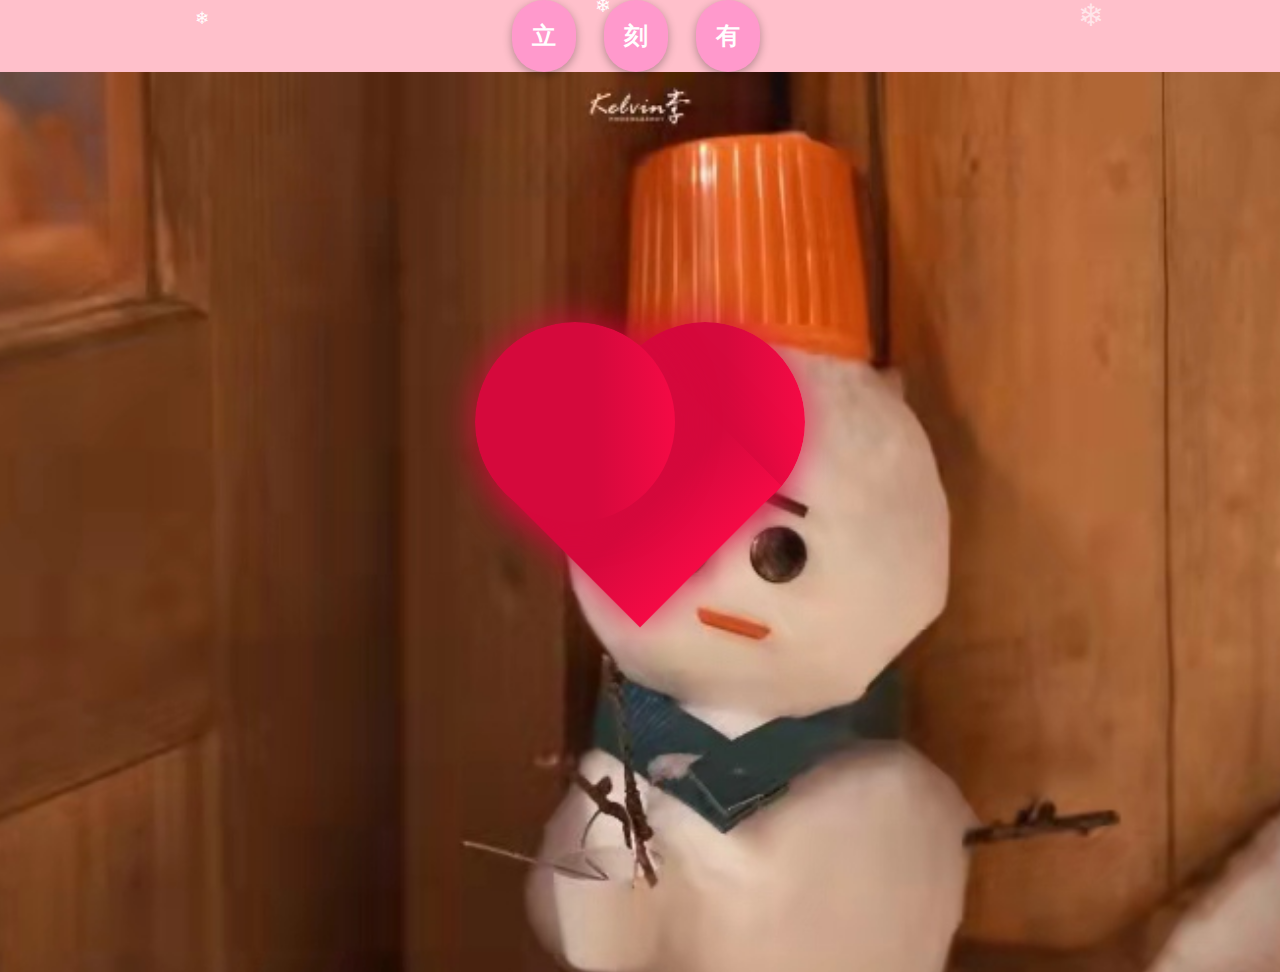
<file: sc/index.html>
<!DOCTYPE html>
<html lang="en">

<head>
  <meta charset="UTF-8">
  <meta http-equiv="X-UA-Compatible" content="IE=edge">
  <meta name="viewport" content="width=device-width, initial-scale=1.0">
  <title>方法1</title>

  <script type="text/javascript" src="jquery-1.8.2.min.js"></script>
  <script src="jq.snow.js"></script>
  <!--下面是调用方法和参数说明-->
  <script>
    $(function(){
      $.fn.snow({
        minSize: 5,		//雪花的最小尺寸
        maxSize: 40, 	//雪花的最大尺寸
        newOn: 100		//雪花出现的频率 这个数值越小雪花越多
      });
    });
  </script>
  <style>
    button {
      background-color: #ff99cc;
      color: #fff;
      border: none;
      border-radius: 50px;
      padding: 20px;
      font-size: 24px;
      font-weight: bold;
      text-transform: uppercase;
      box-shadow: 0 3px 10px rgba(0, 0, 0, 0.3);
      overflow: hidden;
      transition: all 0.3s ease;
    }

    button:before {
      content: "";
      position: absolute;
      top: -50%;
      left: -50%;
      width: 200%;
      height: 200%;
      background-color: #ff6699;
      border-radius: 50%;
      transform: scale(0);
      transition: all 0.3s ease;
    }


    button:hover {
      cursor: pointer;
    }
    iframe{
      width: 100%;
      height: 900px;
      overflow: hidden;
    }
  </style>
  <link rel="stylesheet" href="13.css">
</head>
<body bgcolor="#ffc0cb">
<audio autoplay="" loop=""> <source src="yh.mp3"></audio>
<div class="list-group" style="position:relative;left:40%;">
  <button type="button" class="list-group-item list-group-item-action btn1">立</button>
  &nbsp&nbsp&nbsp&nbsp&nbsp
  <button type="button" class="list-group-item list-group-item-action btn2">刻</button>
  &nbsp&nbsp&nbsp&nbsp&nbsp
  <button type="button" class="list-group-item list-group-item-action btn3">有</button>

</div>

<iframe frameborder="0" src="./2.html"></iframe>
<script>
  var btn1 = document.querySelector(".btn1");
  var btn2 = document.querySelector(".btn2");
  var btn3 = document.querySelector(".btn3");
  var iframe = document.querySelector("iframe");
  btn1.onclick = function(){
    iframe.src = "./2.html"
  }
  btn2.onclick = function(){
    iframe.src = "./1.html"
  }
  btn3.onclick = function(){
    iframe.src = "./4.html"
  }
</script>
</body>

</html>
</file>
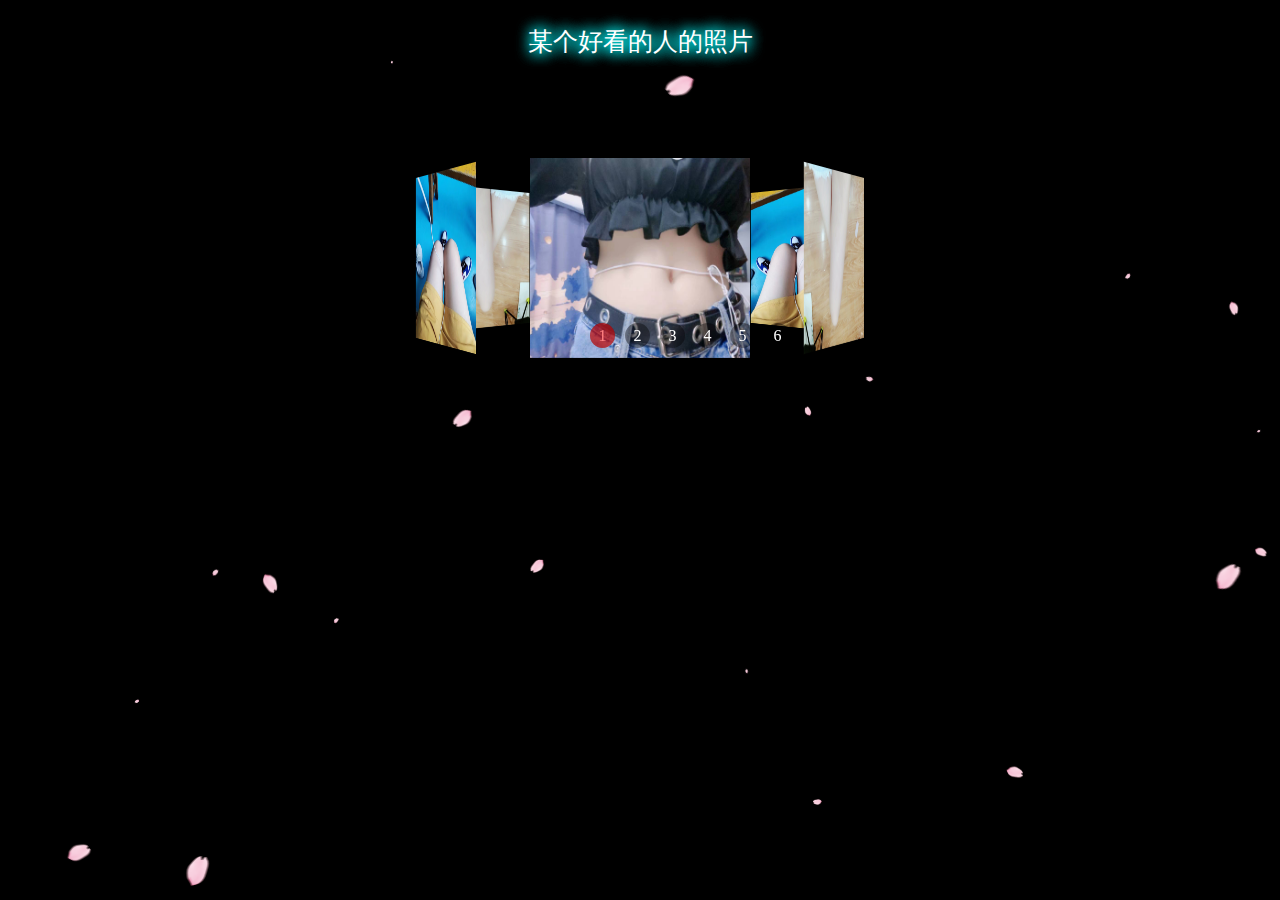
<file: sc/1.html>
<!DOCTYPE html>
<html lang="en">
<head>
  <meta charset="UTF-8">
  <title>沈晨的相册</title>
  <style type="text/css">
    body{
      padding: 0;
      margin: 0;
      background-color: black;
    }
    ul,ol{
      list-style: none;
      padding: 0;
      margin: 0;
    }
    div{
      margin: 100px auto;
      position: relative;
      perspective: 900px;
    }
    div,ul,ul>li,img{
      width: 220px;
      height: 200px;
    }
    ul{
      position: relative;
      transform-style: preserve-3d;
      transform: translateZ(-260px);
      animation-name: rotate;
      animation-duration: 12s;
      animation-iteration-count: infinite;
    }
    ul>li{
      position: absolute;
      left: 0;
    }
    ul>li:nth-of-type(1){
      transform: rotateY(0deg) translateZ(260px);
    }
    ul>li:nth-of-type(2){
      transform: rotateY(60deg) translateZ(260px);
    }
    ul>li:nth-of-type(3){
      transform: rotateY(120deg) translateZ(260px);
    }
    ul>li:nth-of-type(4){
      transform: rotateY(180deg) translateZ(260px);
    }
    ul>li:nth-of-type(5){
      transform: rotateY(240deg) translateZ(260px);
    }
    ul>li:nth-of-type(6){
      transform: rotateY(300deg) translateZ(260px);
    }
    @keyframes rotate {
      0%{
        transform: translateZ(-260px) rotateY(0deg
        );
      }
      16%{
        transform: translateZ(-260px) rotateY(60deg
        );
      }
      32%{
        transform: translateZ(-260px) rotateY(120deg
        );
      }
      48%{
        transform: translateZ(-260px) rotateY(180deg
        );
      }
      64%{
        transform: translateZ(-260px) rotateY(240deg
        );
      }
      80%{
        transform: translateZ(-260px) rotateY(300deg
        );
      }
      100%{
        transform: translateZ(-260px) rotateY(360deg
        );
      }
    }
    ol{
      position: absolute;
      bottom: 10px;
      display: flex;
      left: 50%;
      transform: translateX(-50px);
    }
    ol li,ol::after{
      width: 25px;
      height: 25px;
      background-color: rgba(0,0,0,0.4);
      color: #fff;
      border-radius: 50px;
      display: flex;
      justify-content: center;
      align-items: center;
    }
    ol li:nth-of-type(n+2){
      margin-left: 10px;
    }
    ol::after{
      content: '';
      background-color: rgba(255,0,0,0.5);
      position: absolute;
      left: 0;
      animation-name: move;
      animation-duration: 12s;
      animation-iteration-count: infinite;
      animation-delay: -2s;
      animation-timing-function: steps(6,end);
    }
    @keyframes move {
      100%{
        transform: translateX(210px);
      }
    }
    #font1{
      /* 深色底色，浅色文字，多层浅色文字阴影，弥散大 */
      font-size: 25px;
      color: white;
      text-shadow: 0px 0px 15px #00FFFF,0px 0px 15px #00FFFF,0px 0px 15px #00FFFF;
    }
  </style>
<body>
</head>
<!-- 樱花特效本地引入 -->

<span><p id="font1" align="center" >某个好看的人的照片</p></span>
<div class="container">

  <ul>
    <li><img src="1.jpg"></li>
    <li><img src="2.jpg"></li>
    <li><img src="3.jpg"></li>
    <li><img src="4.jpg"></li>
    <li><img src="5.jpg"></li>
    <li><img src="6.jpg"></li>

  </ul>
  <ol>
    <li>1</li>
    <li>2</li>
    <li>3</li>
    <li>4</li>
    <li>5</li>
    <li>6</li>
  </ol>
</div><script src="./sakura.js"></script>
</body>
</html>
</file>
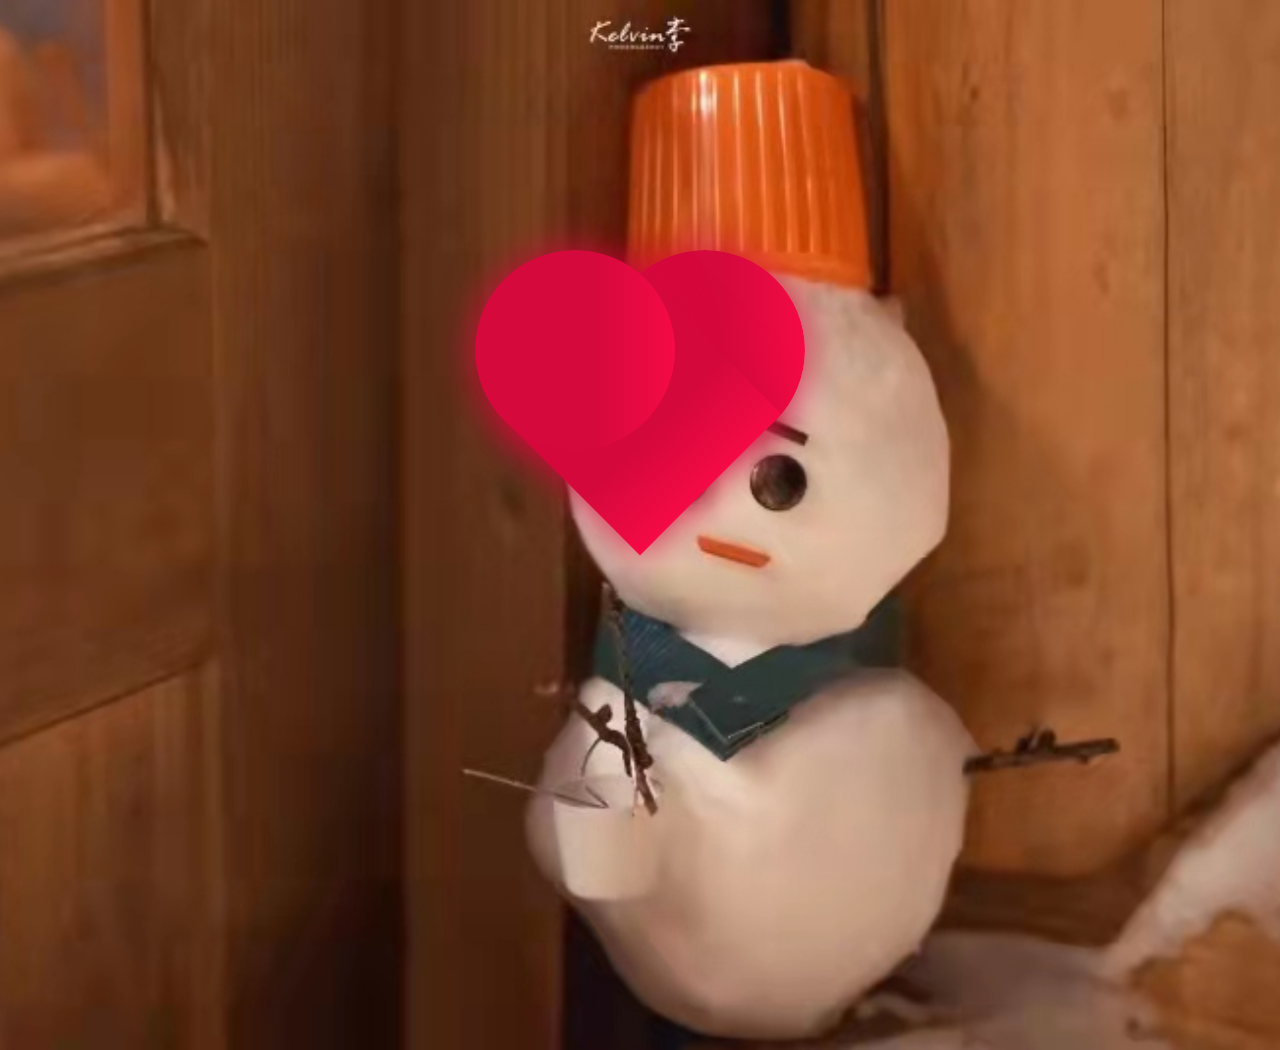
<file: sc/2.html>
<!doctype html>
<html>
<head>
    <meta charset="utf-8">
    <meta name="viewport" content="width=device-width, initial-scale=1, maximum-scale=1, user-scalable=no">

    <style>
        *{
            padding: 0;
            margin: 0;
        }
        body{
            background-color: pink;
        }
        #frame{
            position: relative;
            width: 400px;
            height: 300px;
            margin: 250px auto;

        }
        .left,.right{
            top: 0;
            width: 200px;
            height: 200px;
            border-radius: 50%;
        }
        .left{
            left: 35px;
        }
        .right{
            right: 35px;
            z-index: -1;
        }
        .bottom{


            bottom: 36px;
            left: 100px;
            width: 200px;
            height: 200px;
            transform: rotate(45deg);
            z-index: -1;

        }
        .heart{


            position: absolute;
            box-shadow:0 0 40px #d5093c;
            animation: beat .8s ease infinite normal;
            background: linear-gradient(-90deg, #F50A45 0%, #d5093c 40%);
        }
        @keyframes beat {


            0%{


                transform: scale(1) rotate(225deg);
                box-shadow:0 0 40px #d5093c;
            }
            50%{
                transform: scale(1.1) rotate(225deg);
                box-shadow: 0 0 70px #d5093c;
            }
            100%{


                transform: scale(1) rotate(225deg);
                box-shadow: 0 0 40px #d5093c;;
            }
        }
        #font1{
            /* 深色底色，浅色文字，多层浅色文字阴影，弥散大 */

            color: white;
            text-shadow: 0px 0px 15px #00FFFF,0px 0px 15px #00FFFF,0px 0px 15px #00FFFF;
        }

    </style>
</head>

<script type="text/javascript">
    function count(){
        var date1= '2018/9/1 21:04:00';  //开始时间
        var date2 = new Date();    //结束时间
        var date3 = date2.getTime() - new Date(date1).getTime();   //时间差的毫秒数
        //计算出相差天数
        var days=Math.floor(date3/(24*3600*1000))

        //计算出小时数
        var leave1=date3%(24*3600*1000)    //计算天数后剩余的毫秒数
        var hours=Math.floor(leave1/(3600*1000))
        //计算相差分钟数
        var leave2=leave1%(3600*1000)        //计算小时数后剩余的毫秒数
        var minutes=Math.floor(leave2/(60*1000))
        //计算相差秒数
        var leave3=leave2%(60*1000)      //计算分钟数后剩余的毫秒数
        var seconds=Math.round(leave3/1000)
        var str = "&nbsp&nbsp&nbsp&nbsp&nbsp&nbsp&nbsp&nbsp&nbsp&nbsp&nbsp&nbsp&nbsp&nbsp&nbsp&nbsp&nbsp&nbsp&nbsp&nbsp&nbsp&nbsp&nbsp" +
            "小pig姐姐(沈晨)，我们相识了: "+"<br>"+"<br>"+"&nbsp&nbsp&nbsp&nbsp&nbsp&nbsp&nbsp"+"&nbsp&nbsp&nbsp&nbsp&nbsp&nbsp&nbsp&nbsp&nbsp&nbsp&nbsp&nbsp&nbsp&nbsp&nbsp&nbsp&nbsp&nbsp&nbsp&nbsp&nbsp&nbsp&nbsp"
            +days+" days "+hours+" hours "+minutes+" minutes ,and "+seconds+" seconds "+"<br><br>"+"&nbsp&nbsp&nbsp&nbsp&nbsp&nbsp&nbsp&nbsp&nbsp&nbsp&nbsp&nbsp&nbsp&nbsp&nbsp&nbsp&nbsp&nbsp&nbsp"+"&nbsp&nbsp&nbsp&nbsp&nbsp&nbsp&nbsp&nbsp&nbsp&nbsp&nbsp&nbsp&nbsp&nbsp&nbsp&nbsp&nbsp&nbsp&nbsp&nbsp"+"&nbsp&nbsp&nbsp&nbsp&nbsp&nbsp&nbsp&nbsp&nbsp&nbsp&nbsp&nbsp&nbsp&nbsp&nbsp&nbsp&nbsp&nbsp&nbsp&nbsp&nbsp&nbsp&nbsp&nbsp&nbsp&nbsp&nbsp&nbsp&nbsp&nbsp&nbsp&nbsp&nbsp&nbsp&nbsp"+"您永远的佩奇！"
        document.getElementById("font1").innerHTML = str
    }
    setInterval(count,1000)
</script>

<div id="frame">
    <div class="heart left"></div>
    <div class="heart right"></div>
    <div class="heart bottom"></div>
</div>
<body style="background:#3B3B3B url(bg1.jpg) no-repeat center; background-size: cover;height:800px;overflow:hidden;">

    <font color="#ffc0cb" id="font1"></font>

</body>

</html>
</file>
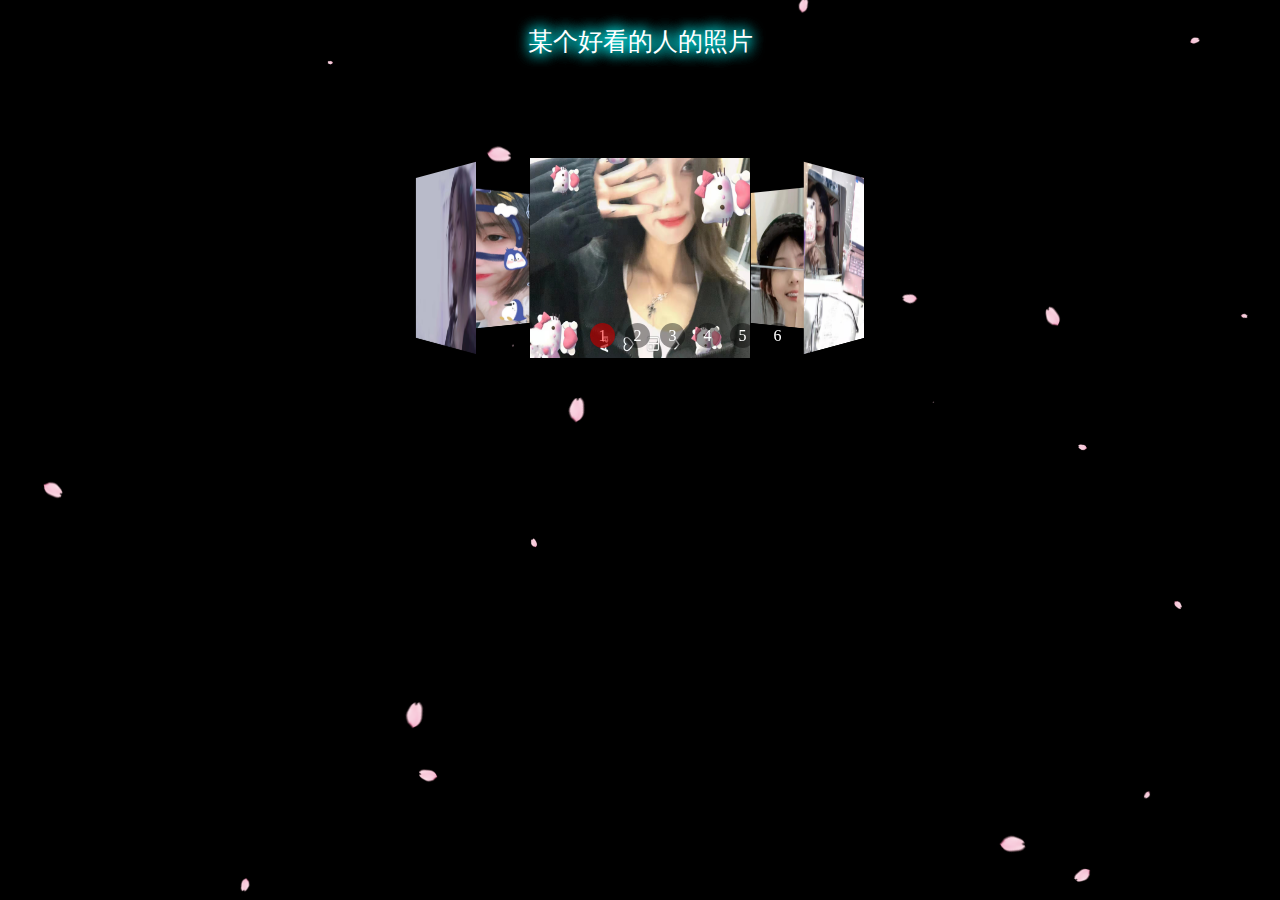
<file: 给宝贝做的/1.html>
<!DOCTYPE html>
<html lang="en">
<head>
  <meta charset="UTF-8">
  <title>可锐的相册</title>
  <style type="text/css">
    body{
      padding: 0;
      margin: 0;
      background-color: black;
    }
    ul,ol{
      list-style: none;
      padding: 0;
      margin: 0;
    }
    div{
      margin: 100px auto;
      position: relative;
      perspective: 900px;
    }
    div,ul,ul>li,img{
      width: 220px;
      height: 200px;
    }
    ul{
      position: relative;
      transform-style: preserve-3d;
      transform: translateZ(-260px);
      animation-name: rotate;
      animation-duration: 12s;
      animation-iteration-count: infinite;
    }
    ul>li{
      position: absolute;
      left: 0;
    }
    ul>li:nth-of-type(1){
      transform: rotateY(0deg) translateZ(260px);
    }
    ul>li:nth-of-type(2){
      transform: rotateY(60deg) translateZ(260px);
    }
    ul>li:nth-of-type(3){
      transform: rotateY(120deg) translateZ(260px);
    }
    ul>li:nth-of-type(4){
      transform: rotateY(180deg) translateZ(260px);
    }
    ul>li:nth-of-type(5){
      transform: rotateY(240deg) translateZ(260px);
    }
    ul>li:nth-of-type(6){
      transform: rotateY(300deg) translateZ(260px);
    }
    @keyframes rotate {
      0%{
        transform: translateZ(-260px) rotateY(0deg
        );
      }
      16%{
        transform: translateZ(-260px) rotateY(60deg
        );
      }
      32%{
        transform: translateZ(-260px) rotateY(120deg
        );
      }
      48%{
        transform: translateZ(-260px) rotateY(180deg
        );
      }
      64%{
        transform: translateZ(-260px) rotateY(240deg
        );
      }
      80%{
        transform: translateZ(-260px) rotateY(300deg
        );
      }
      100%{
        transform: translateZ(-260px) rotateY(360deg
        );
      }
    }
    ol{
      position: absolute;
      bottom: 10px;
      display: flex;
      left: 50%;
      transform: translateX(-50px);
    }
    ol li,ol::after{
      width: 25px;
      height: 25px;
      background-color: rgba(0,0,0,0.4);
      color: #fff;
      border-radius: 50px;
      display: flex;
      justify-content: center;
      align-items: center;
    }
    ol li:nth-of-type(n+2){
      margin-left: 10px;
    }
    ol::after{
      content: '';
      background-color: rgba(255,0,0,0.5);
      position: absolute;
      left: 0;
      animation-name: move;
      animation-duration: 12s;
      animation-iteration-count: infinite;
      animation-delay: -2s;
      animation-timing-function: steps(6,end);
    }
    @keyframes move {
      100%{
        transform: translateX(210px);
      }
    }
    #font1{
      /* 深色底色，浅色文字，多层浅色文字阴影，弥散大 */
      font-size: 25px;
      color: white;
      text-shadow: 0px 0px 15px #00FFFF,0px 0px 15px #00FFFF,0px 0px 15px #00FFFF;
    }
  </style>
<body>
</head>
<!-- 樱花特效本地引入 -->

<span><p id="font1" align="center" >某个好看的人的照片</p></span>
<div class="container">

  <ul>
    <li><img src="1.jpg"></li>
    <li><img src="2.jpg"></li>
    <li><img src="3.jpg"></li>
    <li><img src="4.jpg"></li>
    <li><img src="5.jpg"></li>
    <li><img src="6.jpg"></li>

  </ul>
  <ol>
    <li>1</li>
    <li>2</li>
    <li>3</li>
    <li>4</li>
    <li>5</li>
    <li>6</li>
  </ol>
</div><script src="./sakura.js"></script>
</body>
</html>
</file>
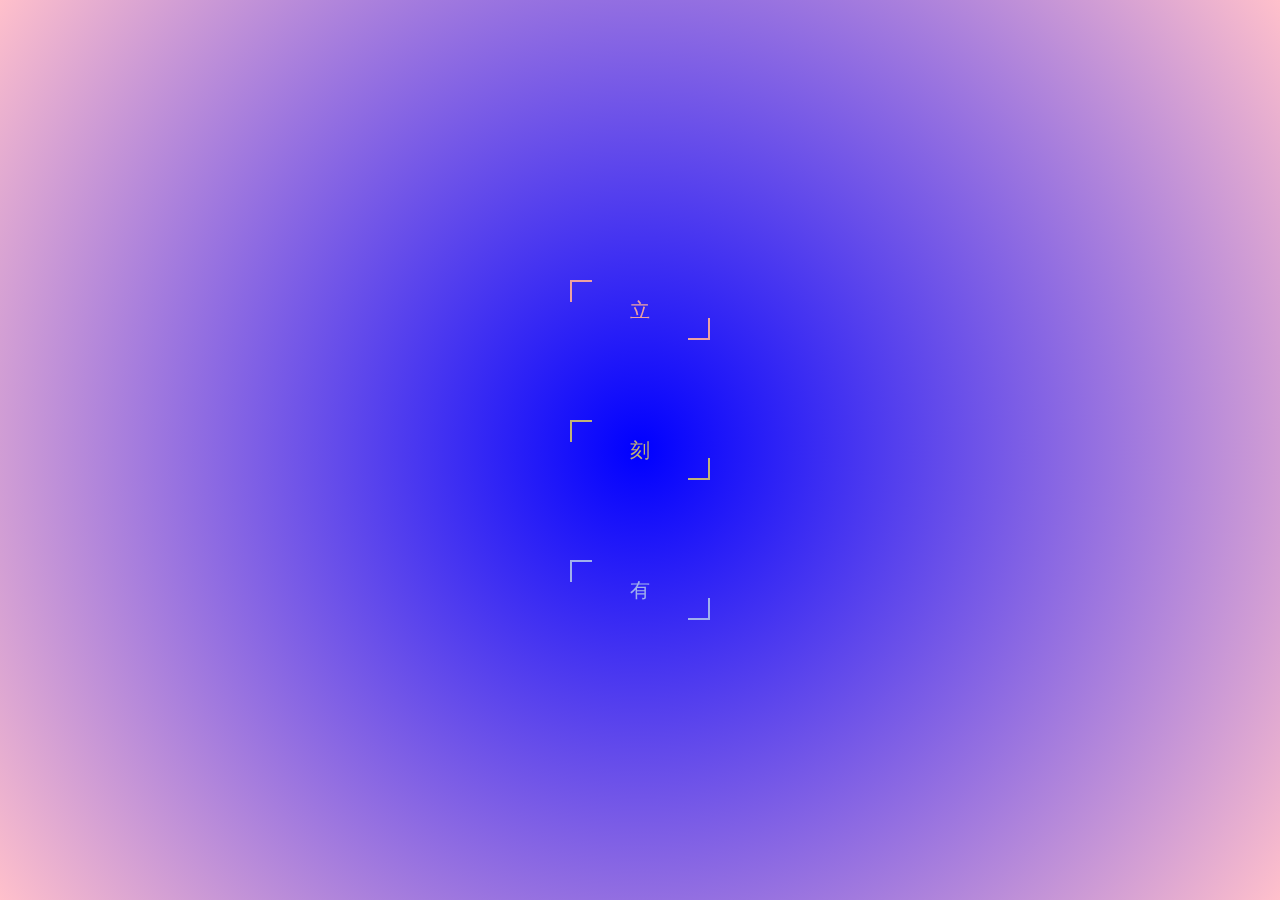
<file: 给宝贝做的/3.html>
<!DOCTYPE html>
<html>

<head>
    <meta http-equiv="content-type" content="text/html; charset=utf-8">
    <meta name="viewport" content="width=device-width,initial-scale=1,maximum-scale=1,user-scalable=no">

    <title>我爱毛可锐</title>
    <link rel="stylesheet" href="13.css">
</head>

<body bgcolor="#ffc0cb">
<div class="container">
    <!-- 接下来的有点神奇了哈，划重点哦 -->
    <!-- 这里的--i是一个自定义属性 -->
    <a href="1.html"  style="--i:1">立</a>
    <a href="4.html" style="--i:2">刻</a>
    <a href="2.html" style="--i:5">有</a>
</div>
</body>
<script type="text/javascript">

</script>

</html>
</file>
<file: sc/13.css>
*{
    /* 初始化 取消页面元素的内外边距 */
    margin: 0;
    padding: 0;
}
.container{
    /* 弹性布局 水平、垂直居中 */
    display: flex;
    justify-content: center;
    align-items: center;
    /* 让子元素垂直排列 */
    flex-direction: column;
    /* 100%窗口宽度、高度 */
    width: 100vw;
    height: 100vh;
    /* 背景径向渐变 */
    background: radial-gradient(circle at center,blue,pink);
}
.container a{
    /* 相对定位 */
    position: relative;
    /* 将a元素转为块级元素，不然无法设置宽和高 */
    display: block;
    width: 140px;
    height: 60px;
    line-height: 60px;
    text-align: center;
    margin: 40px;
    color: plum;
    text-decoration: none;
    font-size: 20px;
    /* 这里加个动画过渡 */
    transition: all 0.3s ease-in-out;
    /* 我们来改变各个a元素的颜色【划重点】 */
    /* 大家看到效果了吧，是不是很神奇 */
    /* hue-rotate是颜色滤镜，可以加不同的度数来改变颜色，这里我们用了calc自动计算函数，以及var函数来调用我们给每一个a元素设置的不同的自定义属性1~5，然后分别乘以60度，就能够分别得到不同的颜色 */
    filter: hue-rotate(calc(var(--i)*60deg));
}
.container a::before,
.container a::after{
    /* 将两个伪元素的相同样式写在一起 */
    content: "";
    position: absolute;
    width: 20px;
    height: 20px;
    border: 2px solid plum;
    /* 这里也加一个动画过渡 */
    /* 最后的0.3s是延迟时间 */
    transition: all 0.3s ease-in-out 0.3s;
}
.container a::before{
    top: 0;
    left: 0;
    /* 删除左边元素的右、下边框 */
    border-right: 0;
    border-bottom: 0;
}
.container a::after{
    right: 0;
    bottom: 0;
    /* 删除右边元素的左、上边框 */
    border-top: 0;
    border-left: 0;
}
.container a:hover{
    background-color: plum;
    color: #000;
    /* 添加发光效果和倒影 */
    box-shadow: 0 0 50px plum;
    /* below是下倒影 1px是倒影和元素相隔的距离 最后是个渐变颜色 */
    -webkit-box-reflect: below 1px linear-gradient(transparent,rgba(0,0,0,0.3));
    /* 这里我们为以上属性设置一下延迟时间 */
    transition-delay: 0.4s;
}
.container a:hover::before,
.container a:hover::after{
    width: 138px;
    height: 58px;
    /* 这里不需要延迟 */
    transition-delay: 0s;
}
</file>
<file: 给宝贝做的/13.css>
*{
    /* 初始化 取消页面元素的内外边距 */
    margin: 0;
    padding: 0;
}
.container{
    /* 弹性布局 水平、垂直居中 */
    display: flex;
    justify-content: center;
    align-items: center;
    /* 让子元素垂直排列 */
    flex-direction: column;
    /* 100%窗口宽度、高度 */
    width: 100vw;
    height: 100vh;
    /* 背景径向渐变 */
    background: radial-gradient(circle at center,blue,pink);
}
.container a{
    /* 相对定位 */
    position: relative;
    /* 将a元素转为块级元素，不然无法设置宽和高 */
    display: block;
    width: 140px;
    height: 60px;
    line-height: 60px;
    text-align: center;
    margin: 40px;
    color: plum;
    text-decoration: none;
    font-size: 20px;
    /* 这里加个动画过渡 */
    transition: all 0.3s ease-in-out;
    /* 我们来改变各个a元素的颜色【划重点】 */
    /* 大家看到效果了吧，是不是很神奇 */
    /* hue-rotate是颜色滤镜，可以加不同的度数来改变颜色，这里我们用了calc自动计算函数，以及var函数来调用我们给每一个a元素设置的不同的自定义属性1~5，然后分别乘以60度，就能够分别得到不同的颜色 */
    filter: hue-rotate(calc(var(--i)*60deg));
}
.container a::before,
.container a::after{
    /* 将两个伪元素的相同样式写在一起 */
    content: "";
    position: absolute;
    width: 20px;
    height: 20px;
    border: 2px solid plum;
    /* 这里也加一个动画过渡 */
    /* 最后的0.3s是延迟时间 */
    transition: all 0.3s ease-in-out 0.3s;
}
.container a::before{
    top: 0;
    left: 0;
    /* 删除左边元素的右、下边框 */
    border-right: 0;
    border-bottom: 0;
}
.container a::after{
    right: 0;
    bottom: 0;
    /* 删除右边元素的左、上边框 */
    border-top: 0;
    border-left: 0;
}
.container a:hover{
    background-color: plum;
    color: #000;
    /* 添加发光效果和倒影 */
    box-shadow: 0 0 50px plum;
    /* below是下倒影 1px是倒影和元素相隔的距离 最后是个渐变颜色 */
    -webkit-box-reflect: below 1px linear-gradient(transparent,rgba(0,0,0,0.3));
    /* 这里我们为以上属性设置一下延迟时间 */
    transition-delay: 0.4s;
}
.container a:hover::before,
.container a:hover::after{
    width: 138px;
    height: 58px;
    /* 这里不需要延迟 */
    transition-delay: 0s;
}
</file>
